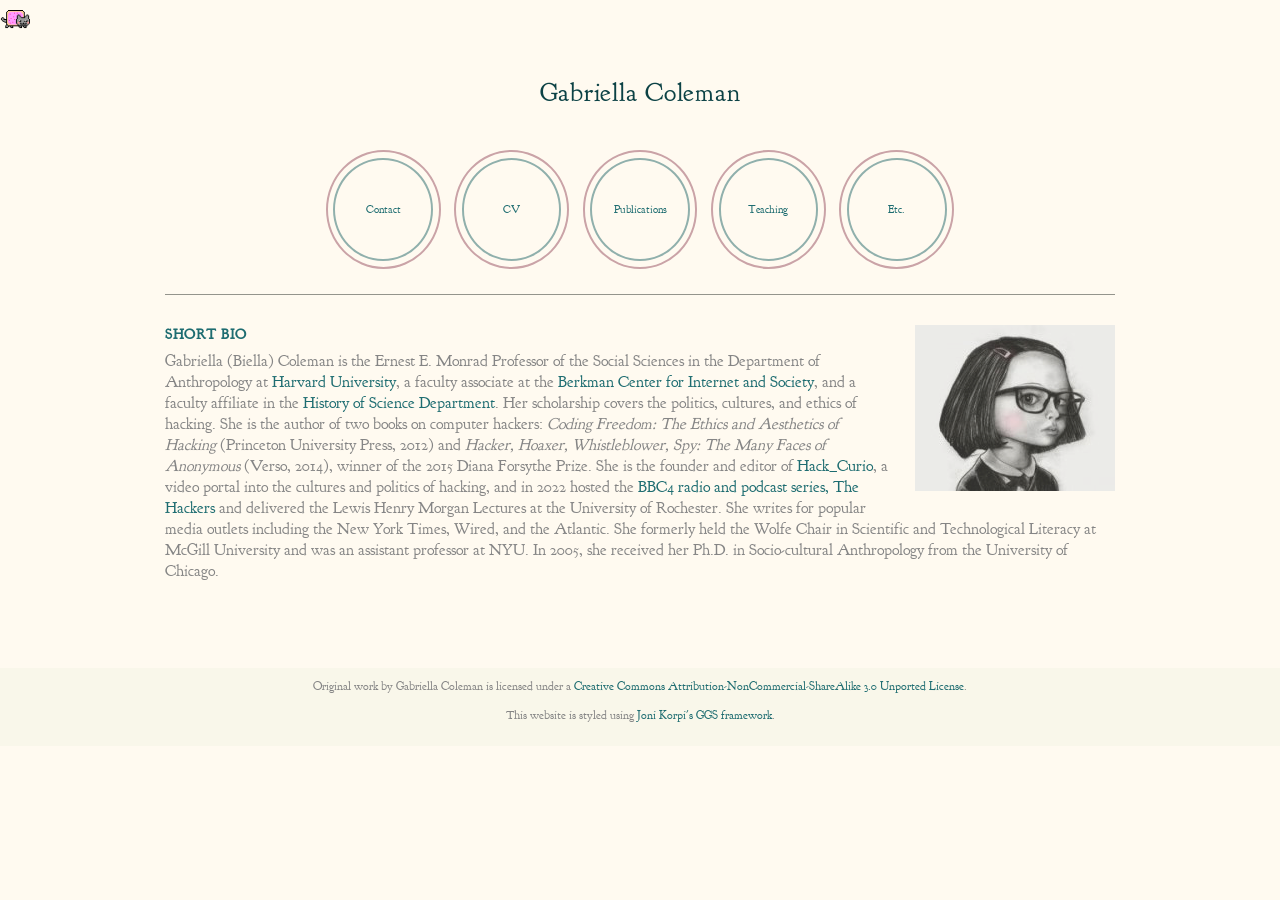
<file: index.html>
<!DOCTYPE html>
<html lang="en">
<head>
    <meta charset="UTF-8">
    <meta name="viewport" content="width=device-width, initial-scale=1.0">
    <meta name="description" content="Gabriella Coleman - Ernest E. Monrad Professor of the Social Sciences at Harvard University. Scholar of hacking, digital culture, and Anonymous.">
    <title>Gabriella Coleman</title>
    <link rel="stylesheet" href="css/style.css">
</head>
<body>
    <header>
        <h1 class="site-title"><a href="index.html">Gabriella Coleman</a></h1>
        <img src="images/nyan.gif" alt="Nyan Cat" class="nyan-cat">
        <nav>
            <ul>
                <li><div class="link-wrapper"><a href="info.html">Contact</a></div></li>
                <li><div class="link-wrapper"><a href="cv.html">CV</a></div></li>
                <li><div class="link-wrapper"><a href="publications.html">Publications</a></div></li>
                <li><div class="link-wrapper"><a href="teaching.html">Teaching</a></div></li>
                <li><div class="link-wrapper"><a href="etc.html">Etc.</a></div></li>
            </ul>
        </nav>
    </header>

    <main>
        <section class="bio-section clearfix">
            <figure class="bio-image">
                <img src="images/coleman_bio.png" alt="Gabriella Coleman">
            </figure>

            <div class="short-bio">
                <p class="bio-label">Short Bio</p>
                <p>Gabriella (Biella) Coleman is the Ernest E. Monrad Professor of the Social Sciences in the Department of Anthropology at <a href="https://anthropology.fas.harvard.edu/people/gabriella-coleman">Harvard University</a>, a faculty associate at the <a href="https://cyber.harvard.edu/people/gcoleman">Berkman Center for Internet and Society</a>, and a faculty affiliate in the <a href="https://histsci.fas.harvard.edu/people/gabriella-coleman">History of Science Department</a>. Her scholarship covers the politics, cultures, and ethics of hacking. She is the author of two books on computer hackers: <em>Coding Freedom: The Ethics and Aesthetics of Hacking</em> (Princeton University Press, 2012) and <em>Hacker, Hoaxer, Whistleblower, Spy: The Many Faces of Anonymous</em> (Verso, 2014), winner of the 2015 Diana Forsythe Prize. She is the founder and editor of <a href="https://hackcur.io/">Hack_Curio</a>, a video portal into the cultures and politics of hacking, and in 2022 hosted the <a href="https://www.bbc.co.uk/programmes/m0012fjk">BBC4 radio and podcast series, The Hackers</a> and delivered the Lewis Henry Morgan Lectures at the University of Rochester. She writes for popular media outlets including the New York Times, Wired, and the Atlantic. She formerly held the Wolfe Chair in Scientific and Technological Literacy at McGill University and was an assistant professor at NYU. In 2005, she received her Ph.D. in Socio-cultural Anthropology from the University of Chicago.</p>
            </div>


        </section>
    </main>

    <footer>
        <p>Original work by Gabriella Coleman is licensed under a <a href="https://creativecommons.org/licenses/by-nc-sa/3.0/">Creative Commons Attribution-NonCommercial-ShareAlike 3.0 Unported License</a>.</p>
        <p class="license">This website is styled using <a href="http://goldengridsystem.com/">Joni Korpi's GGS framework</a>.</p>
    </footer>
</body>
</html>
</file>
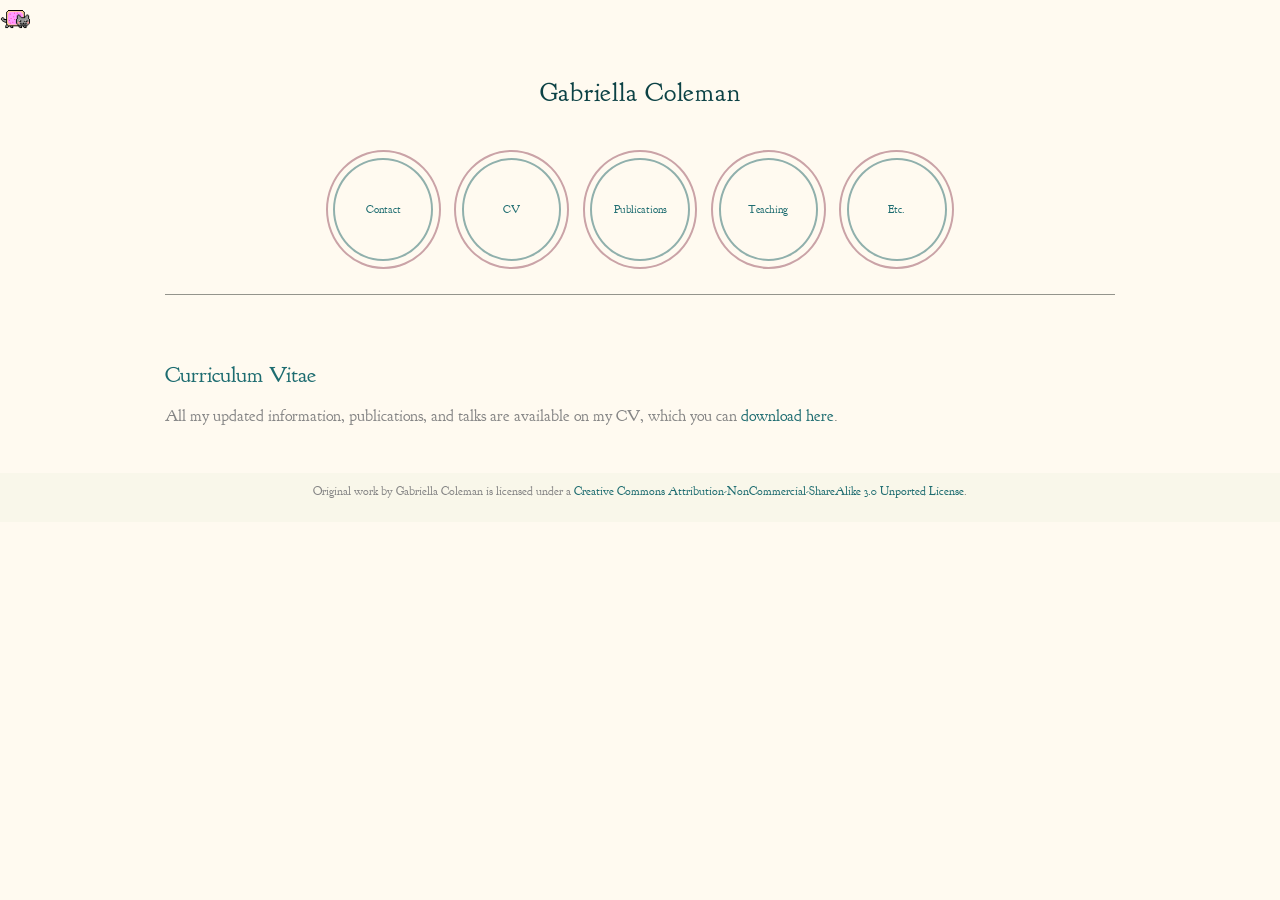
<file: cv.html>
<!DOCTYPE html>
<html lang="en">
<head>
    <meta charset="UTF-8">
    <meta name="viewport" content="width=device-width, initial-scale=1.0">
    <meta name="description" content="Curriculum Vitae - Gabriella Coleman">
    <title>CV - Gabriella Coleman</title>
    <link rel="stylesheet" href="css/style.css">
</head>
<body>
    <header>
        <h1 class="site-title"><a href="index.html">Gabriella Coleman</a></h1>
        <img src="images/nyan.gif" alt="Nyan Cat" class="nyan-cat">
        <nav>
            <ul>
                <li><div class="link-wrapper"><a href="info.html">Contact</a></div></li>
                <li><div class="link-wrapper"><a href="cv.html">CV</a></div></li>
                <li><div class="link-wrapper"><a href="publications.html">Publications</a></div></li>
                <li><div class="link-wrapper"><a href="teaching.html">Teaching</a></div></li>
                <li><div class="link-wrapper"><a href="etc.html">Etc.</a></div></li>
            </ul>
        </nav>
    </header>

    <main>
        <h2>Curriculum Vitae</h2>

        <p>All my updated information, publications, and talks are available on my CV, which you can <a href="content/2026/04/Coleman-CV-April26.pdf">download here</a>.</p>
    </main>

    <footer>
        <p>Original work by Gabriella Coleman is licensed under a <a href="https://creativecommons.org/licenses/by-nc-sa/3.0/">Creative Commons Attribution-NonCommercial-ShareAlike 3.0 Unported License</a>.</p>
    </footer>
</body>
</html>
</file>
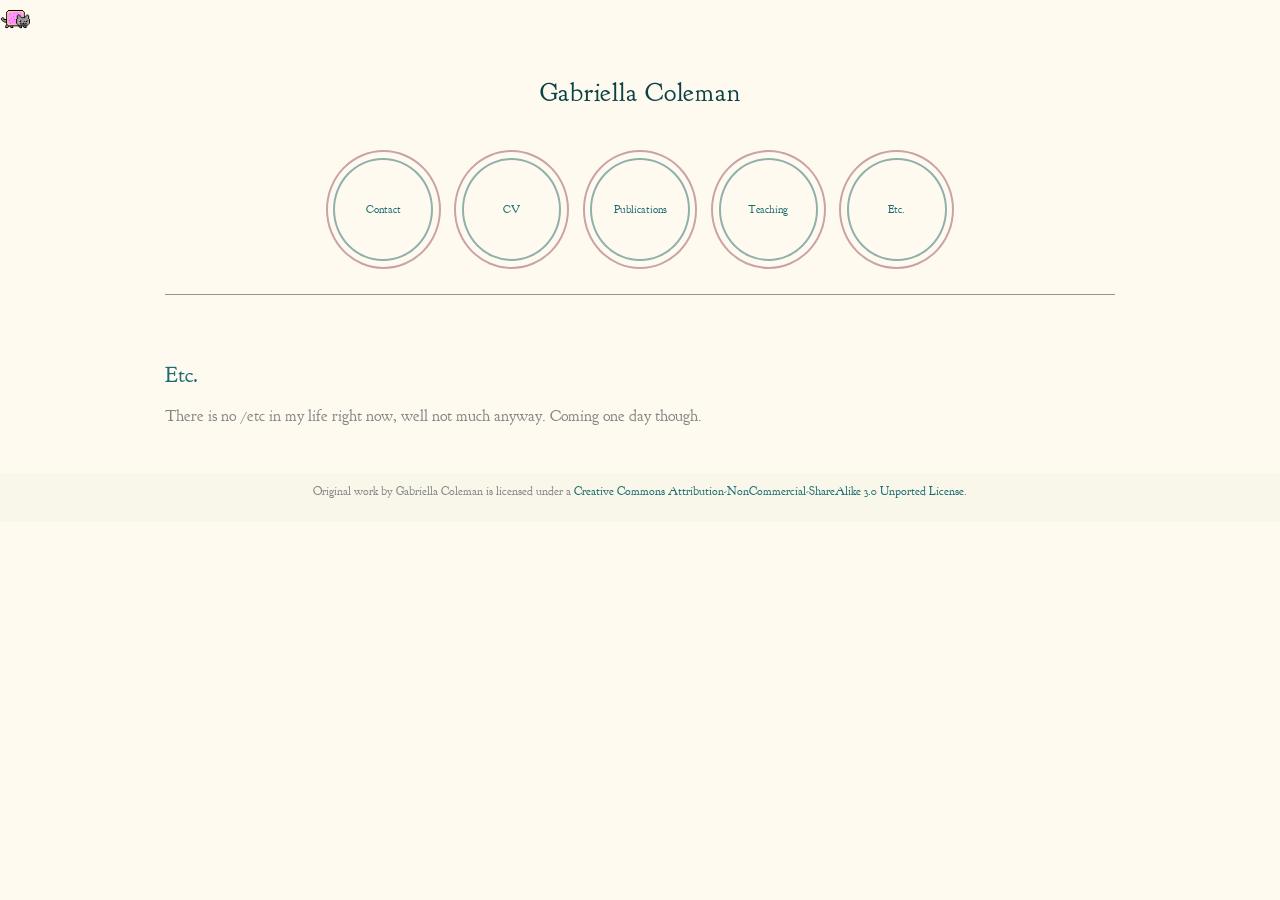
<file: etc.html>
<!DOCTYPE html>
<html lang="en">
<head>
    <meta charset="UTF-8">
    <meta name="viewport" content="width=device-width, initial-scale=1.0">
    <meta name="description" content="Miscellaneous content from Gabriella Coleman.">
    <title>Etc. - Gabriella Coleman</title>
    <link rel="stylesheet" href="css/style.css">
</head>
<body>
    <header>
        <h1 class="site-title"><a href="index.html">Gabriella Coleman</a></h1>
        <img src="images/nyan.gif" alt="Nyan Cat" class="nyan-cat">
        <nav>
            <ul>
                <li><div class="link-wrapper"><a href="info.html">Contact</a></div></li>
                <li><div class="link-wrapper"><a href="cv.html">CV</a></div></li>
                <li><div class="link-wrapper"><a href="publications.html">Publications</a></div></li>
                <li><div class="link-wrapper"><a href="teaching.html">Teaching</a></div></li>
                <li><div class="link-wrapper"><a href="etc.html">Etc.</a></div></li>
            </ul>
        </nav>
    </header>

    <main>
        <h2>Etc.</h2>

        <p>There is no /etc in my life right now, well not much anyway. Coming one day though.</p>
    </main>

    <footer>
        <p>Original work by Gabriella Coleman is licensed under a <a href="https://creativecommons.org/licenses/by-nc-sa/3.0/">Creative Commons Attribution-NonCommercial-ShareAlike 3.0 Unported License</a>.</p>
    </footer>
</body>
</html>
</file>
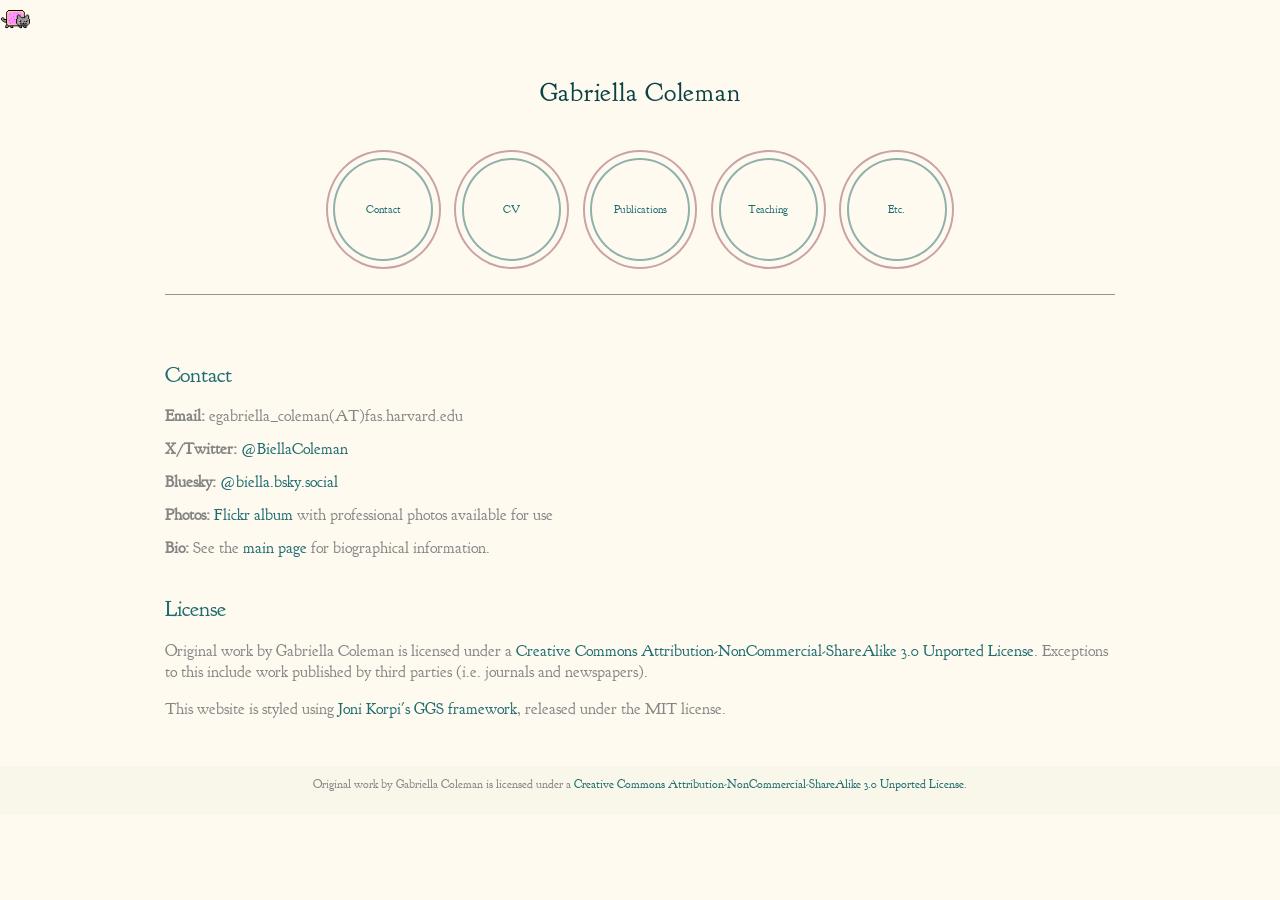
<file: info.html>
<!DOCTYPE html>
<html lang="en">
<head>
    <meta charset="UTF-8">
    <meta name="viewport" content="width=device-width, initial-scale=1.0">
    <meta name="description" content="Contact information for Gabriella Coleman - Email, CV, Twitter, and more.">
    <title>Contact - Gabriella Coleman</title>
    <link rel="stylesheet" href="css/style.css">
</head>
<body>
    <header>
        <h1 class="site-title"><a href="index.html">Gabriella Coleman</a></h1>
        <img src="images/nyan.gif" alt="Nyan Cat" class="nyan-cat">
        <nav>
            <ul>
                <li><div class="link-wrapper"><a href="info.html">Contact</a></div></li>
                <li><div class="link-wrapper"><a href="cv.html">CV</a></div></li>
                <li><div class="link-wrapper"><a href="publications.html">Publications</a></div></li>
                <li><div class="link-wrapper"><a href="teaching.html">Teaching</a></div></li>
                <li><div class="link-wrapper"><a href="etc.html">Etc.</a></div></li>
            </ul>
        </nav>
    </header>

    <main>
        <h2>Contact</h2>

        <section class="contact-section">
            <p><strong>Email:</strong> egabriella_coleman(AT)fas.harvard.edu</p>

            <p><strong>X/Twitter:</strong> <a href="https://twitter.com/BiellaColeman">@BiellaColeman</a></p>

            <p><strong>Bluesky:</strong> <a href="https://bsky.app/profile/biella.bsky.social">@biella.bsky.social</a></p>

            <p><strong>Photos:</strong> <a href="https://www.flickr.com/photos/biella/albums/72157671619097096">Flickr album</a> with professional photos available for use</p>

            <p><strong>Bio:</strong> See the <a href="index.html">main page</a> for biographical information.</p>
        </section>

        <h2>License</h2>
        <p>Original work by Gabriella Coleman is licensed under a <a href="https://creativecommons.org/licenses/by-nc-sa/3.0/">Creative Commons Attribution-NonCommercial-ShareAlike 3.0 Unported License</a>. Exceptions to this include work published by third parties (i.e. journals and newspapers).</p>

        <p>This website is styled using <a href="http://goldengridsystem.com/">Joni Korpi's GGS framework</a>, released under the MIT license.</p>
    </main>

    <footer>
        <p>Original work by Gabriella Coleman is licensed under a <a href="https://creativecommons.org/licenses/by-nc-sa/3.0/">Creative Commons Attribution-NonCommercial-ShareAlike 3.0 Unported License</a>.</p>
    </footer>
</body>
</html>
</file>
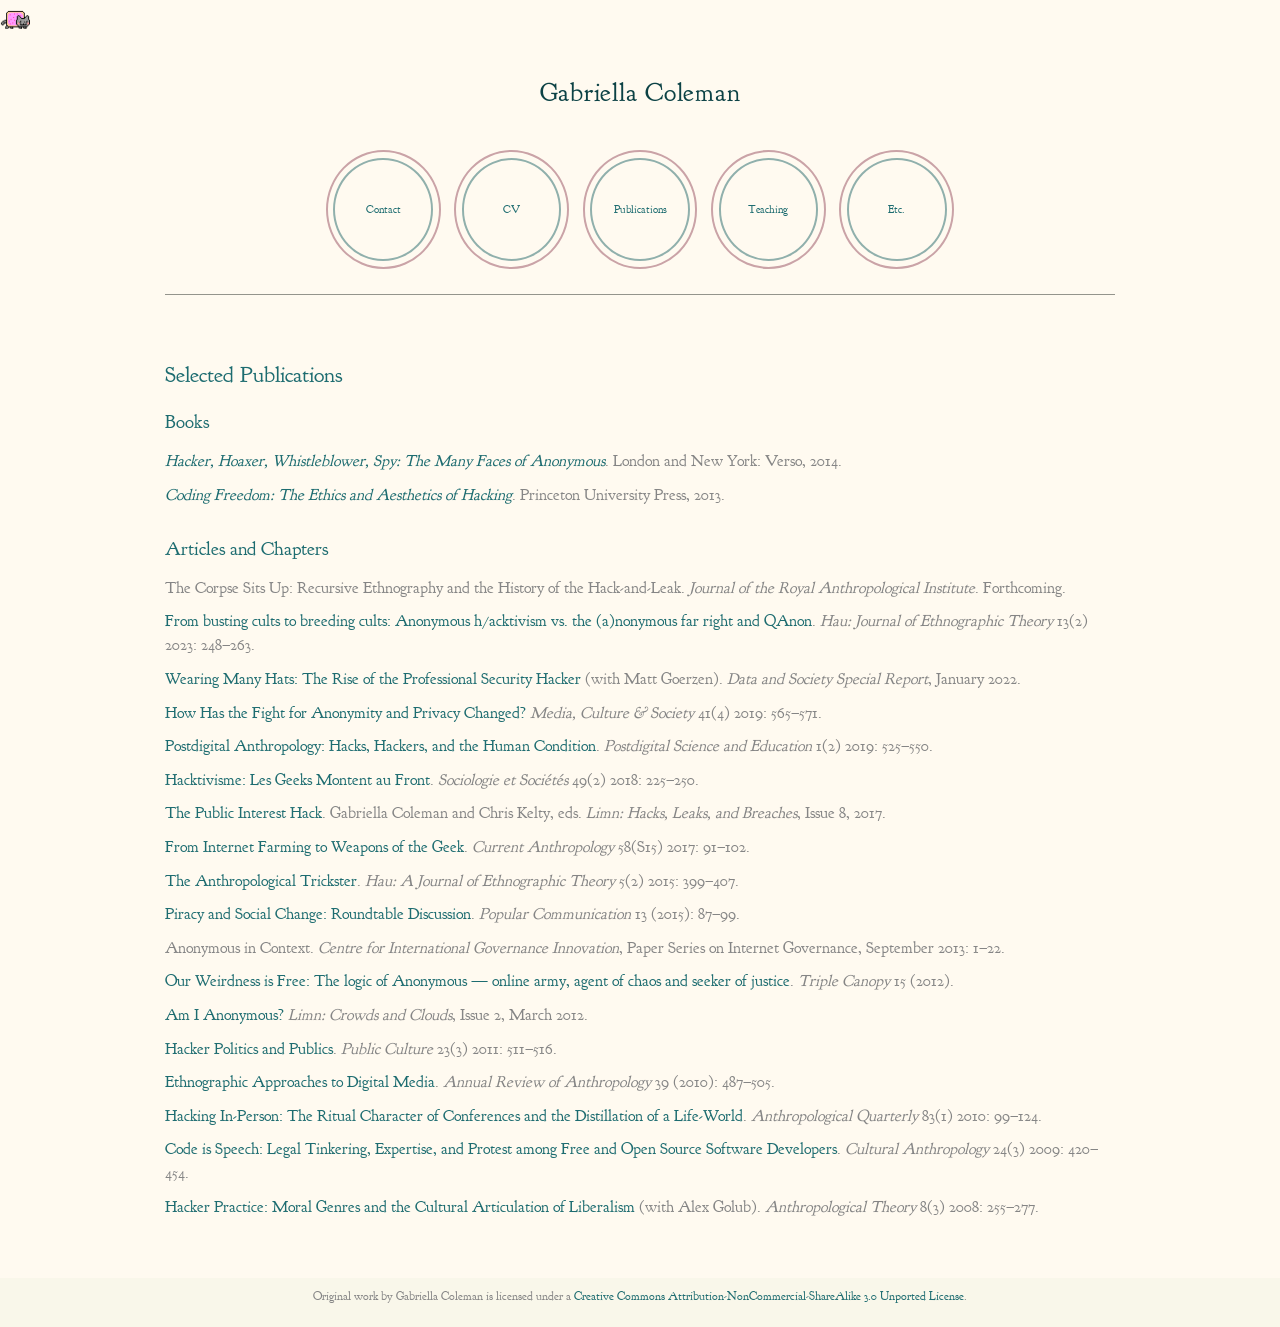
<file: publications.html>
<!DOCTYPE html>
<html lang="en">
<head>
    <meta charset="UTF-8">
    <meta name="viewport" content="width=device-width, initial-scale=1.0">
    <meta name="description" content="Selected publications by Gabriella Coleman — books and articles on hacking, digital culture, and Anonymous.">
    <title>Publications - Gabriella Coleman</title>
    <link rel="stylesheet" href="css/style.css">
</head>
<body>
    <header>
        <h1 class="site-title"><a href="index.html">Gabriella Coleman</a></h1>
        <img src="images/nyan.gif" alt="Nyan Cat" class="nyan-cat">
        <nav>
            <ul>
                <li><div class="link-wrapper"><a href="info.html">Contact</a></div></li>
                <li><div class="link-wrapper"><a href="cv.html">CV</a></div></li>
                <li><div class="link-wrapper"><a href="publications.html">Publications</a></div></li>
                <li><div class="link-wrapper"><a href="teaching.html">Teaching</a></div></li>
                <li><div class="link-wrapper"><a href="etc.html">Etc.</a></div></li>
            </ul>
        </nav>
    </header>

    <main>
        <h2>Selected Publications</h2>

        <h3>Books</h3>
        <ul class="pub-list">
            <li><a href="https://monoskop.org/images/d/d5/Coleman_Gabriella_Hacker_Hoaxer_Whistleblower_Spy_The_Story_of_Anonymous.pdf"><em>Hacker, Hoaxer, Whistleblower, Spy: The Many Faces of Anonymous</em></a>. London and New York: Verso, 2014.</li>
            <li><a href="https://monoskop.org/File:Coleman_E_Gabriella_Coding_Freedom_The_Ethics_and_Aesthetics_of_Hacking.pdf"><em>Coding Freedom: The Ethics and Aesthetics of Hacking</em></a>. Princeton University Press, 2013.</li>
        </ul>

        <h3>Articles and Chapters</h3>
        <ul class="pub-list">
            <li>The Corpse Sits Up: Recursive Ethnography and the History of the Hack-and-Leak. <em>Journal of the Royal Anthropological Institute</em>. Forthcoming.</li>
            <li><a href="https://www.haujournal.org/index.php/hau/article/view/1772">From busting cults to breeding cults: Anonymous h/acktivism vs. the (a)nonymous far right and QAnon</a>. <em>Hau: Journal of Ethnographic Theory</em> 13(2) 2023: 248–263.</li>
            <li><a href="https://datasociety.net/research-library/wearing-many-hats-the-rise-of-the-professional-security-hacker/">Wearing Many Hats: The Rise of the Professional Security Hacker</a> (with Matt Goerzen). <em>Data and Society Special Report</em>, January 2022.</li>
            <li><a href="https://journals.sagepub.com/doi/abs/10.1177/0163443719843867">How Has the Fight for Anonymity and Privacy Changed?</a> <em>Media, Culture &amp; Society</em> 41(4) 2019: 565–571.</li>
            <li><a href="https://doi.org/10.1007/s42438-019-00065-8">Postdigital Anthropology: Hacks, Hackers, and the Human Condition</a>. <em>Postdigital Science and Education</em> 1(2) 2019: 525–550.</li>
            <li><a href="https://www.erudit.org/en/journals/socsoc/2017-v49-n2-socsoc04144/1054280ar/abstract/">Hacktivisme: Les Geeks Montent au Front</a>. <em>Sociologie et Sociétés</em> 49(2) 2018: 225–250.</li>
            <li><a href="http://limn.it/the-public-interest-hack/">The Public Interest Hack</a>. Gabriella Coleman and Chris Kelty, eds. <em>Limn: Hacks, Leaks, and Breaches</em>, Issue 8, 2017.</li>
            <li><a href="https://www.journals.uchicago.edu/doi/full/10.1086/688697">From Internet Farming to Weapons of the Geek</a>. <em>Current Anthropology</em> 58(S15) 2017: 91–102.</li>
            <li><a href="http://www.haujournal.org/index.php/hau/article/view/hau5.2.024/2041">The Anthropological Trickster</a>. <em>Hau: A Journal of Ethnographic Theory</em> 5(2) 2015: 399–407.</li>
            <li><a href="https://www.tandfonline.com/doi/abs/10.1080/15405702.2014.978003">Piracy and Social Change: Roundtable Discussion</a>. <em>Popular Communication</em> 13 (2015): 87–99.</li>
            <li>Anonymous in Context. <em>Centre for International Governance Innovation</em>, Paper Series on Internet Governance, September 2013: 1–22.</li>
            <li><a href="http://canopycanopycanopy.com/15/our_weirdness_is_free">Our Weirdness is Free: The logic of Anonymous — online army, agent of chaos and seeker of justice</a>. <em>Triple Canopy</em> 15 (2012).</li>
            <li><a href="http://limn.it/am-i-anonymous/">Am I Anonymous?</a> <em>Limn: Crowds and Clouds</em>, Issue 2, March 2012.</li>
            <li><a href="http://publicculture.org/issues/view/22/3">Hacker Politics and Publics</a>. <em>Public Culture</em> 23(3) 2011: 511–516.</li>
            <li><a href="http://www.annualreviews.org/doi/abs/10.1146/annurev.anthro.012809.104945">Ethnographic Approaches to Digital Media</a>. <em>Annual Review of Anthropology</em> 39 (2010): 487–505.</li>
            <li><a href="http://muse.jhu.edu/journals/anq/summary/v083/83.1.coleman.html">Hacking In-Person: The Ritual Character of Conferences and the Distillation of a Life-World</a>. <em>Anthropological Quarterly</em> 83(1) 2010: 99–124.</li>
            <li><a href="http://onlinelibrary.wiley.com/doi/10.1111/j.1548-1360.2009.01036.x/abstract">Code is Speech: Legal Tinkering, Expertise, and Protest among Free and Open Source Software Developers</a>. <em>Cultural Anthropology</em> 24(3) 2009: 420–454.</li>
            <li><a href="http://ant.sagepub.com/content/8/3.toc">Hacker Practice: Moral Genres and the Cultural Articulation of Liberalism</a> (with Alex Golub). <em>Anthropological Theory</em> 8(3) 2008: 255–277.</li>
        </ul>
    </main>

    <footer>
        <p>Original work by Gabriella Coleman is licensed under a <a href="https://creativecommons.org/licenses/by-nc-sa/3.0/">Creative Commons Attribution-NonCommercial-ShareAlike 3.0 Unported License</a>.</p>
    </footer>
</body>
</html>
</file>
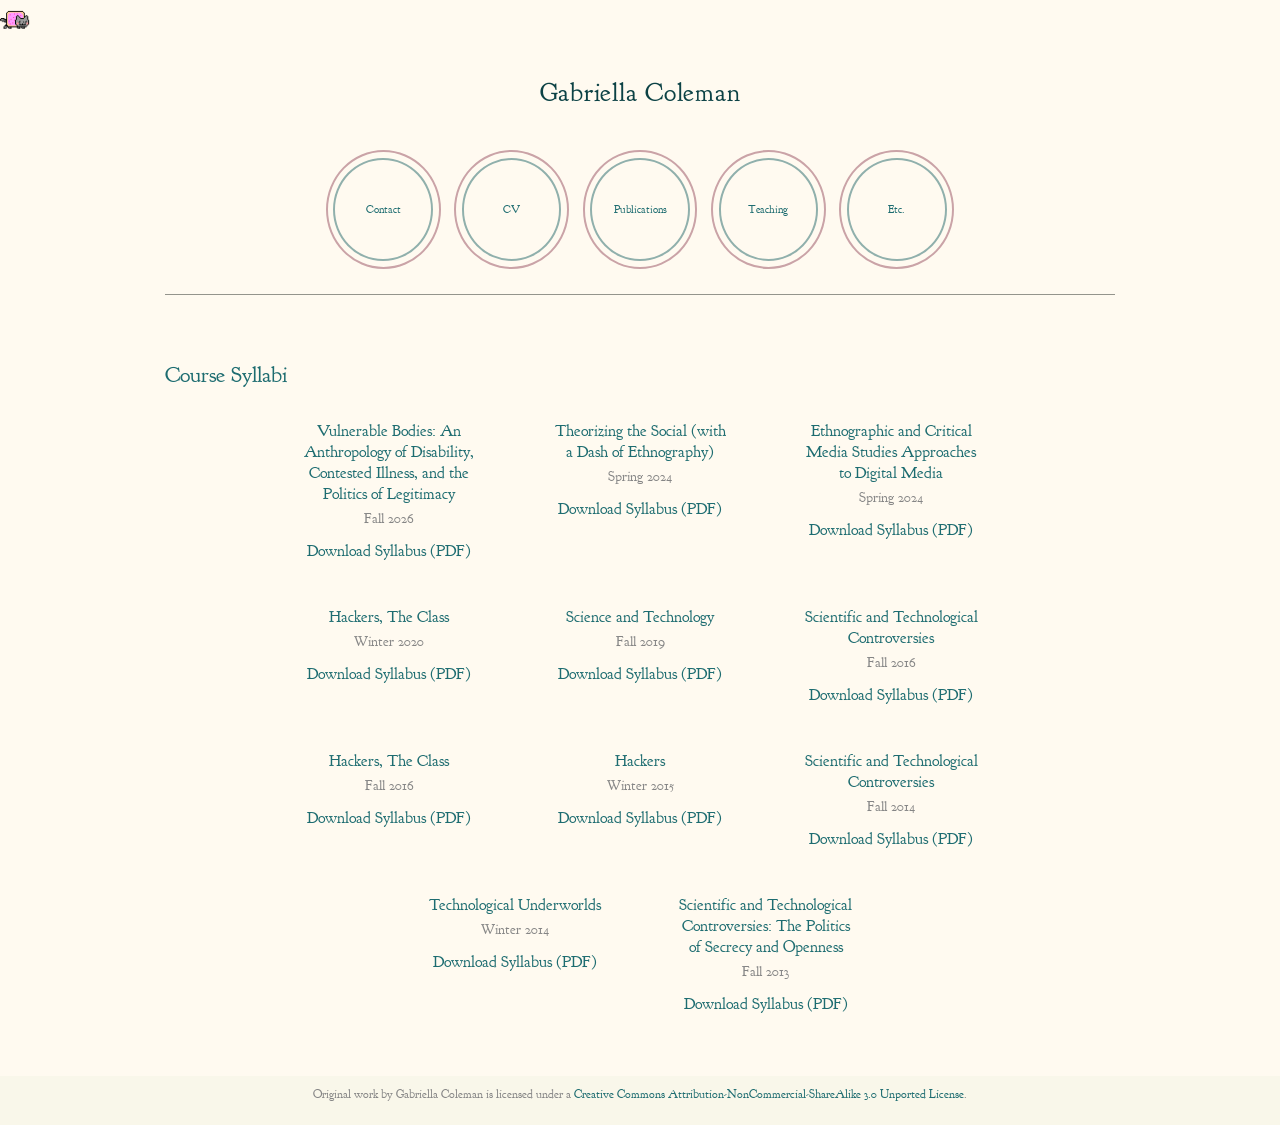
<file: teaching.html>
<!DOCTYPE html>
<html lang="en">
<head>
    <meta charset="UTF-8">
    <meta name="viewport" content="width=device-width, initial-scale=1.0">
    <meta name="description" content="Teaching materials and course syllabi by Gabriella Coleman on hacking, technology, and society.">
    <title>Teaching - Gabriella Coleman</title>
    <link rel="stylesheet" href="css/style.css">
</head>
<body>
    <header>
        <h1 class="site-title"><a href="index.html">Gabriella Coleman</a></h1>
        <img src="images/nyan.gif" alt="Nyan Cat" class="nyan-cat">
        <nav>
            <ul>
                <li><div class="link-wrapper"><a href="info.html">Contact</a></div></li>
                <li><div class="link-wrapper"><a href="cv.html">CV</a></div></li>
                <li><div class="link-wrapper"><a href="publications.html">Publications</a></div></li>
                <li><div class="link-wrapper"><a href="teaching.html">Teaching</a></div></li>
                <li><div class="link-wrapper"><a href="etc.html">Etc.</a></div></li>
            </ul>
        </nav>
    </header>

    <main>
        <h2>Course Syllabi</h2>

        <ul class="entry-list">
            <li class="teaching-entry">
                <p class="entry-title">Vulnerable Bodies: An Anthropology of Disability, Contested Illness, and the Politics of Legitimacy</p>
                <p class="entry-meta">Fall 2026</p>
                <p class="syllabus-link"><a href="content/2026/10/Vulnerable_Bodies_Syllabus-Oct13.pdf">Download Syllabus (PDF)</a></p>
            </li>

            <li class="teaching-entry">
                <p class="entry-title">Theorizing the Social (with a Dash of Ethnography)</p>
                <p class="entry-meta">Spring 2024</p>
                <p class="syllabus-link"><a href="content/2024/02/97-Theorizing-the-Social-Jan22.pdf">Download Syllabus (PDF)</a></p>
            </li>

            <li class="teaching-entry">
                <p class="entry-title">Ethnographic and Critical Media Studies Approaches to Digital Media</p>
                <p class="entry-meta">Spring 2024</p>
                <p class="syllabus-link"><a href="content/2024/02/ColemanAnthr2838-2024.pdf">Download Syllabus (PDF)</a></p>
            </li>

            <li class="teaching-entry">
                <p class="entry-title">Hackers, The Class</p>
                <p class="entry-meta">Winter 2020</p>
                <p class="syllabus-link"><a href="content/2020/01/Winter-Hackers-2020-for-Web.pdf">Download Syllabus (PDF)</a></p>
            </li>

            <li class="teaching-entry">
                <p class="entry-title">Science and Technology</p>
                <p class="entry-meta">Fall 2019</p>
                <p class="syllabus-link"><a href="content/2019/12/BASC201-Sci-Tech-Fall-2019-reformat-public-version.pdf">Download Syllabus (PDF)</a></p>
            </li>

            <li class="teaching-entry">
                <p class="entry-title">Scientific and Technological Controversies</p>
                <p class="entry-meta">Fall 2016</p>
                <p class="syllabus-link"><a href="content/2016/08/Sci-Tech2016-Final.pdf">Download Syllabus (PDF)</a></p>
            </li>

            <li class="teaching-entry">
                <p class="entry-title">Hackers, The Class</p>
                <p class="entry-meta">Fall 2016</p>
                <p class="syllabus-link"><a href="content/2016/08/COMS-541-Hackers-Fall-2016-4-web.pdf">Download Syllabus (PDF)</a></p>
            </li>

            <li class="teaching-entry">
                <p class="entry-title">Hackers</p>
                <p class="entry-meta">Winter 2015</p>
                <p class="syllabus-link"><a href="content/2015/02/Hackers-Class-Final-2015.pdf">Download Syllabus (PDF)</a></p>
            </li>

            <li class="teaching-entry">
                <p class="entry-title">Scientific and Technological Controversies</p>
                <p class="entry-meta">Fall 2014</p>
                <p class="syllabus-link"><a href="content/2016/09/BASC201-Syllabus-Fall2016-last-updated-Sept5.pdf">Download Syllabus (PDF)</a></p>
            </li>

            <li class="teaching-entry">
                <p class="entry-title">Technological Underworlds</p>
                <p class="entry-meta">Winter 2014</p>
                <p class="syllabus-link"><a href="content/2014/01/Coleman-Tech-underworlds-2014.pdf">Download Syllabus (PDF)</a></p>
            </li>

            <li class="teaching-entry">
                <p class="entry-title">Scientific and Technological Controversies: The Politics of Secrecy and Openness</p>
                <p class="entry-meta">Fall 2013</p>
                <p class="syllabus-link"><a href="content/2013/09/Coleman-Sci-Tech-Controversies-Final2013.pdf">Download Syllabus (PDF)</a></p>
            </li>
        </ul>
    </main>

    <footer>
        <p>Original work by Gabriella Coleman is licensed under a <a href="https://creativecommons.org/licenses/by-nc-sa/3.0/">Creative Commons Attribution-NonCommercial-ShareAlike 3.0 Unported License</a>.</p>
    </footer>
</body>
</html>
</file>
<file: css/style.css>
/* Gabriella Coleman - Static Site CSS
   Based on the Golden Grid System (GGS) by Joni Korpi
   Matching the original WordPress theme styling */

/* Google Fonts */
@import url('https://fonts.googleapis.com/css2?family=Goudy+Bookletter+1911&display=swap');

/* Reset and Base Styles */
* {
    margin: 0;
    padding: 0;
    box-sizing: border-box;
}

html {
    font-size: 100%;
    -webkit-text-size-adjust: 100%;
    -ms-text-size-adjust: 100%;
}

body {
    font-family: "Goudy Bookletter 1911", "Goudy Old Style", Georgia, "Times New Roman", serif;
    font-weight: 400;
    font-stretch: normal;
    font-size: 16px;
    color: #858585;
    background-color: #fffaf0;
    margin: 0;
    padding: 0;
}

/* Container */
.container {
    max-width: 950px;
    width: 87%;
    margin: 0 auto;
}

/* Typography */
h1, h2, h3, h4, h5, h6 {
    font-family: "Goudy Bookletter 1911", "Goudy Old Style", Georgia, "Times New Roman", serif;
    font-weight: 400;
    color: #1d6c70;
    margin-top: 0;
    margin-bottom: 0.5em;
}

h1 {
    font-size: 26px;
    letter-spacing: 0.75px;
}

h2 {
    font-size: 1.4em;
    margin-top: 1.5em;
    margin-bottom: 0.75em;
}

h3 {
    font-size: 1.2em;
    margin-top: 1em;
}

h4 {
    font-size: 1em;
    margin-bottom: 1px;
}

p {
    margin-bottom: 1em;
}

/* Links */
a {
    color: #1d6c70;
    text-decoration: none;
}

a:hover,
a:active,
a:focus {
    text-decoration: underline;
}

/* Header */
header {
    text-align: center;
    margin-top: 75px;
    max-width: 950px;
    width: 87%;
    margin-left: auto;
    margin-right: auto;
}

.site-title {
    font-size: 26px;
    font-weight: 300;
    letter-spacing: 0.75px;
    margin-bottom: 15px;
}

.site-title a {
    color: #0c4245;
    text-decoration: none;
    letter-spacing: 0.75px;
}

.site-title a:hover {
    color: #a75362;
    text-decoration: none;
}

/* Nyan Cat Animation */
.nyan-cat {
    position: fixed;
    top: 10px;
    left: 0;
    width: 30px;
    height: auto;
    z-index: 1000;
    animation: nyan-fly 10s linear infinite;
}

@keyframes nyan-fly {
    0% {
        left: -50px;
    }
    100% {
        left: 100vw;
    }
}

/* Navigation */
nav {
    padding-top: 25px;
    padding-bottom: 25px;
    border-bottom: 1px solid #94948C;
    margin-bottom: 5px;
    position: relative;
}

nav ul {
    list-style: none;
    padding: 0;
    margin: 0;
    text-align: center;
}

nav li {
    height: 0;
    padding-top: 12.1%;
    width: 12.1%;
    border-radius: 100%;
    box-sizing: border-box;
    border: 2px solid #CAA3A7;
    opacity: 1;
    vertical-align: bottom;
    position: relative;
    list-style-type: none;
    display: inline-block;
    margin: 0 0.5%;
    -webkit-transition: opacity 500ms ease-out, transform 500ms ease-out;
    transition: opacity 500ms ease-out, transform 500ms ease-out;
}

nav li:hover {
    opacity: 0.7;
    -webkit-transform: scale(0.97);
    transform: scale(0.97);
}

nav li .link-wrapper {
    position: absolute;
    top: 5%;
    left: 5%;
    width: 90%;
    height: 90%;
    border: 2px solid #90B0AC;
    border-radius: 100%;
    box-sizing: border-box;
    display: flex;
    align-items: center;
    justify-content: center;
}

nav li a {
    color: #1d6c70;
    font-size: 11px;
    text-align: center;
    text-decoration: none;
    padding: 5px;
    display: block;
}

nav li a:hover {
    text-decoration: none;
}

/* Main Content */
main {
    max-width: 950px;
    width: 87%;
    margin: 0 auto;
    padding: 25px 0 30px;
}

/* Bio Section */
.bio-section {
    margin-bottom: 2em;
}

.bio-image {
    float: right;
    margin: 0 0 1em 1.5em;
    max-width: 200px;
}

.bio-image img {
    display: block;
    width: 100%;
    height: auto;
}

.short-bio, .long-bio {
    margin-bottom: 1.5em;
}

.bio-label {
    font-weight: bold;
    font-size: 0.9em;
    color: #1d6c70;
    text-transform: uppercase;
    letter-spacing: 0.5px;
    margin-bottom: 0.5em;
}

/* Writing and Books Lists */
.writing-list,
.books-list {
    list-style: none;
    padding: 0;
    margin: 0;
    text-align: center;
}

.writing-list li,
.books-list li {
    list-style: none;
    display: inline-block;
    width: 26%;
    vertical-align: top;
    text-align: center;
    padding: 1.5% 3.5%;
    -webkit-transition: opacity 200ms;
    transition: opacity 200ms;
}

.writing-list li:hover,
.books-list li:hover {
    opacity: 0.7;
}

.books-list li img {
    width: 95%;
    height: auto;
    margin: 0 auto 20px;
    display: block;
}

.books-list li h4 {
    min-height: 2em;
    color: #1d6c70;
}

.writing-list .post-title,
.books-list .post-title {
    width: 100%;
    color: #1d6c70;
    font-size: 1em;
}

.writing-list .details {
    margin-bottom: 1em;
    color: #858585;
    font-size: 0.9em;
}

/* Entry Lists (for other pages) */
.entry-list {
    list-style: none;
    padding: 0;
    margin: 0;
    text-align: center;
}

.entry-list li {
    list-style: none;
    display: inline-block;
    width: 26%;
    vertical-align: top;
    text-align: center;
    padding: 1.5% 3.5%;
    -webkit-transition: opacity 200ms;
    transition: opacity 200ms;
}

.entry-list li:hover {
    opacity: 0.7;
}

.entry-title {
    color: #1d6c70;
    font-size: 1em;
    margin-bottom: 5px;
}

.entry-title a {
    color: #1d6c70;
}

.entry-meta {
    color: #858585;
    font-size: 0.85em;
    font-style: normal;
}

/* Teaching List */
.teaching-list {
    list-style: none;
    padding: 0;
    margin: 0;
    text-align: center;
}

.teaching-list li {
    list-style: none;
    display: inline-block;
    width: 26%;
    vertical-align: top;
    text-align: center;
    padding: 1.5% 3.5%;
    -webkit-transition: opacity 200ms;
    transition: opacity 200ms;
}

.teaching-list li:hover {
    opacity: 0.7;
}

/* Video List */
.video-list {
    list-style: none;
    padding: 0;
    margin: 0;
    text-align: center;
}

.video-list li {
    list-style: none;
    display: inline-block;
    width: 26%;
    vertical-align: top;
    text-align: center;
    padding: 1.5% 3.5%;
    -webkit-transition: opacity 200ms;
    transition: opacity 200ms;
}

.video-list li:hover {
    opacity: 0.7;
}

.video-venue {
    color: #858585;
    font-size: 0.9em;
}

/* Contact Section */
.contact-section {
    margin-bottom: 2em;
}

.contact-section p {
    margin-bottom: 0.75em;
}

/* Footer */
footer {
    text-align: center;
    padding: 10px 0;
    background: #f9f7ea;
    font-size: 12px;
    color: #858585;
    max-width: 100%;
}

footer a {
    color: #1d6c70;
}

footer a:hover {
    color: #a75362;
}

/* Clearfix */
.clearfix::after {
    content: "";
    display: table;
    clear: both;
}

.clearfloat {
    clear: both;
    height: 0;
    font-size: 1px;
    line-height: 0px;
}

/* Float helpers */
.fltrt {
    float: right;
    margin-left: 8px;
}

.fltlft {
    float: left;
    margin-right: 8px;
}

/* Responsive - Tablet */
@media (max-width: 975px) {
    .container,
    header,
    main {
        width: 95%;
    }
}

@media (max-width: 820px) {
    .writing-list li,
    .books-list li,
    .entry-list li,
    .teaching-list li,
    .video-list li {
        width: 42.6%;
    }
}

@media (max-width: 700px) {
    nav li {
        width: 20%;
        padding-top: 20%;
        margin: 1% 2%;
    }

    nav li a {
        font-size: 10px;
    }
}

/* Responsive - Mobile */
@media (max-width: 550px) {
    header {
        margin-top: 50px;
    }

    .bio-image {
        float: none;
        margin: 0 auto 1em auto;
        display: block;
    }

    .writing-list li,
    .books-list li,
    .entry-list li,
    .teaching-list li,
    .video-list li {
        width: 80%;
        margin: 1.5% 8.5%;
    }

    nav li {
        width: 25%;
        padding-top: 25%;
        margin: 2% 3%;
    }

    h1 {
        font-size: 22px;
    }
}

/* Publications List */
.pub-list {
    list-style: none;
    padding: 0;
    margin: 0 0 1.5em 0;
    text-align: left;
}

.pub-list li {
    padding: 0.3em 0;
    border-bottom: none;
    line-height: 1.5;
}

/* Print Styles */
@media print {
    body {
        background: #fff;
        color: #000;
    }

    header {
        margin-top: 0;
    }

    nav, .nyan-cat {
        display: none;
    }

    a {
        color: #000;
        text-decoration: underline;
    }

    footer {
        background: #fff;
    }
}
</file>
